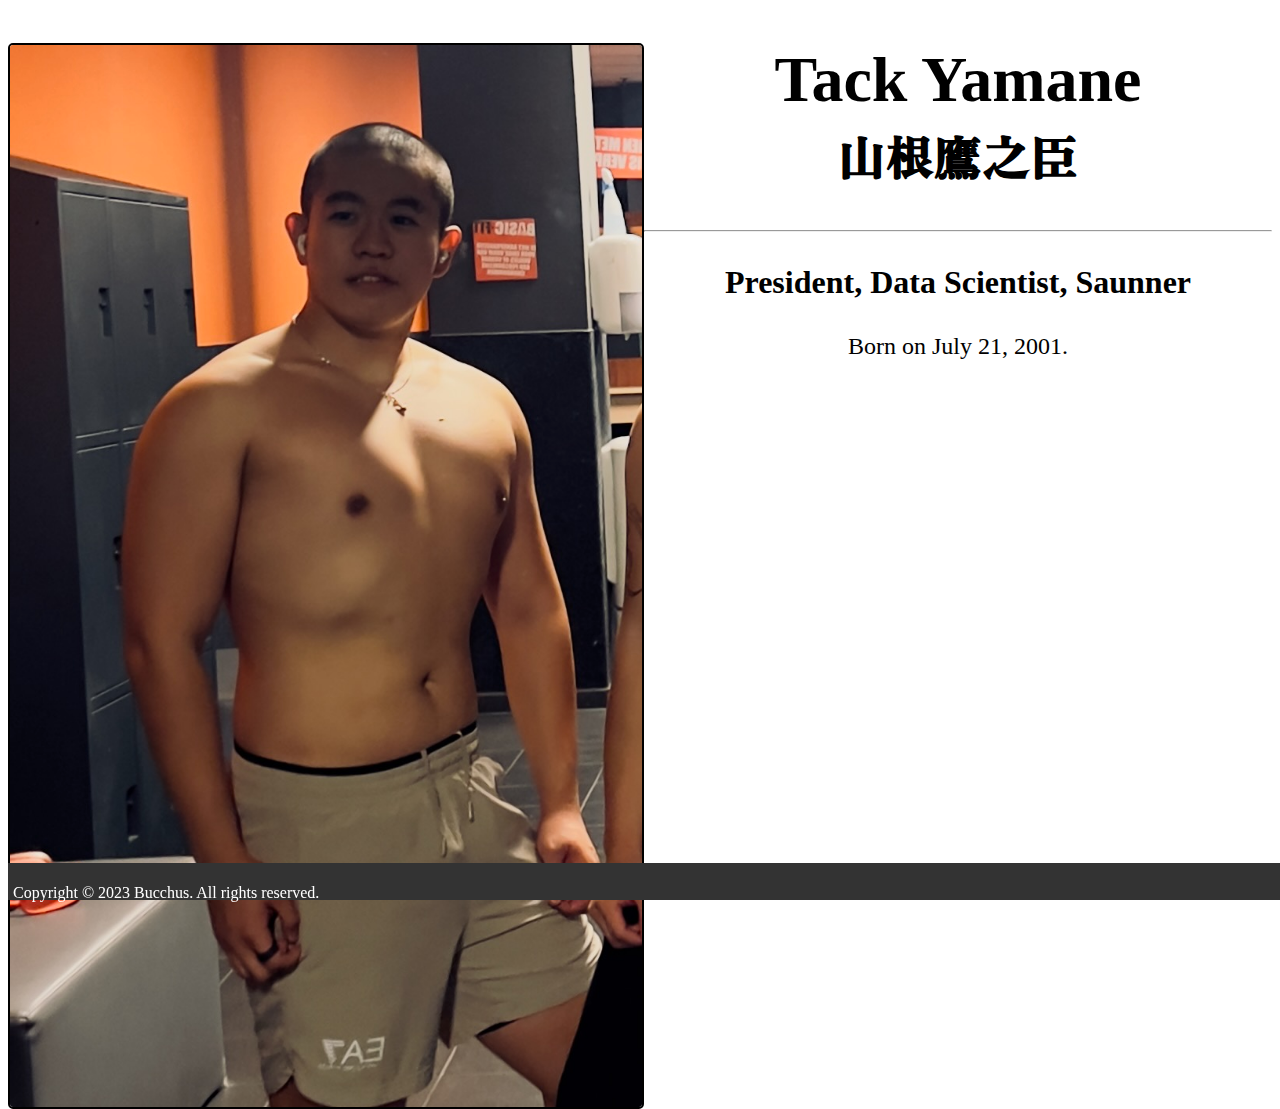
<file: about.html>
<!DOCTYPE html>
<html lang="en">
<head>
    <meta charset="UTF-8">
    <meta name="viewport" content="width=device-width, initial-scale=1.0">
    <title>About</title>
    <link rel="stylesheet", href="about_style.css">
    <link rel="preconnect" href="https://fonts.googleapis.com">
    <link rel="preconnect" href="https://fonts.gstatic.com" crossorigin>
    <link href="https://fonts.googleapis.com/css2?family=AR+One+Sans:wght@500&family=Libre+Baskerville:wght@700&family=Zen+Tokyo+Zoo&display=swap" rel="stylesheet">
    <link rel="preconnect" href="https://fonts.googleapis.com">
    <link rel="preconnect" href="https://fonts.gstatic.com" crossorigin>
    <link href="https://fonts.googleapis.com/css2?family=Young+Serif&display=swap" rel="stylesheet">
    <link rel="preconnect" href="https://fonts.googleapis.com">
    <link rel="preconnect" href="https://fonts.gstatic.com" crossorigin>
    <link href="https://fonts.googleapis.com/css2?family=Merriweather:ital,wght@1,300&family=Young+Serif&display=swap" rel="stylesheet">
    <link rel="preconnect" href="https://fonts.googleapis.com">
    <link rel="preconnect" href="https://fonts.gstatic.com" crossorigin>
    <link href="https://fonts.googleapis.com/css2?family=Merriweather:ital,wght@1,300&family=Noto+Serif:ital@1&family=Young+Serif&display=swap" rel="stylesheet">
    <link rel="preconnect" href="https://fonts.googleapis.com">
    <link rel="preconnect" href="https://fonts.gstatic.com" crossorigin>
    <link href="https://fonts.googleapis.com/css2?family=Merriweather:ital,wght@1,300&family=Noto+Serif:ital@1&family=Young+Serif&family=Zen+Antique&display=swap" rel="stylesheet">
</head>
<body>
    <div class="container">
        <img src="IMG_6034.jpeg" alt="my face">
        <div class="sentences">
            <h1>Tack Yamane</h1>
            <h2>山根鷹之臣</h2>
            <hr>
            <p class="career">President, Data Scientist, Saunner</p>
            <p class="detail">Born on July 21, 2001. </p>
        </div>
        
    </div>
    <footer>
        <p>Copyright &copy; 2023 Bucchus. All rights reserved.</p>
    </footer>
    


</body>
</html>
</file>
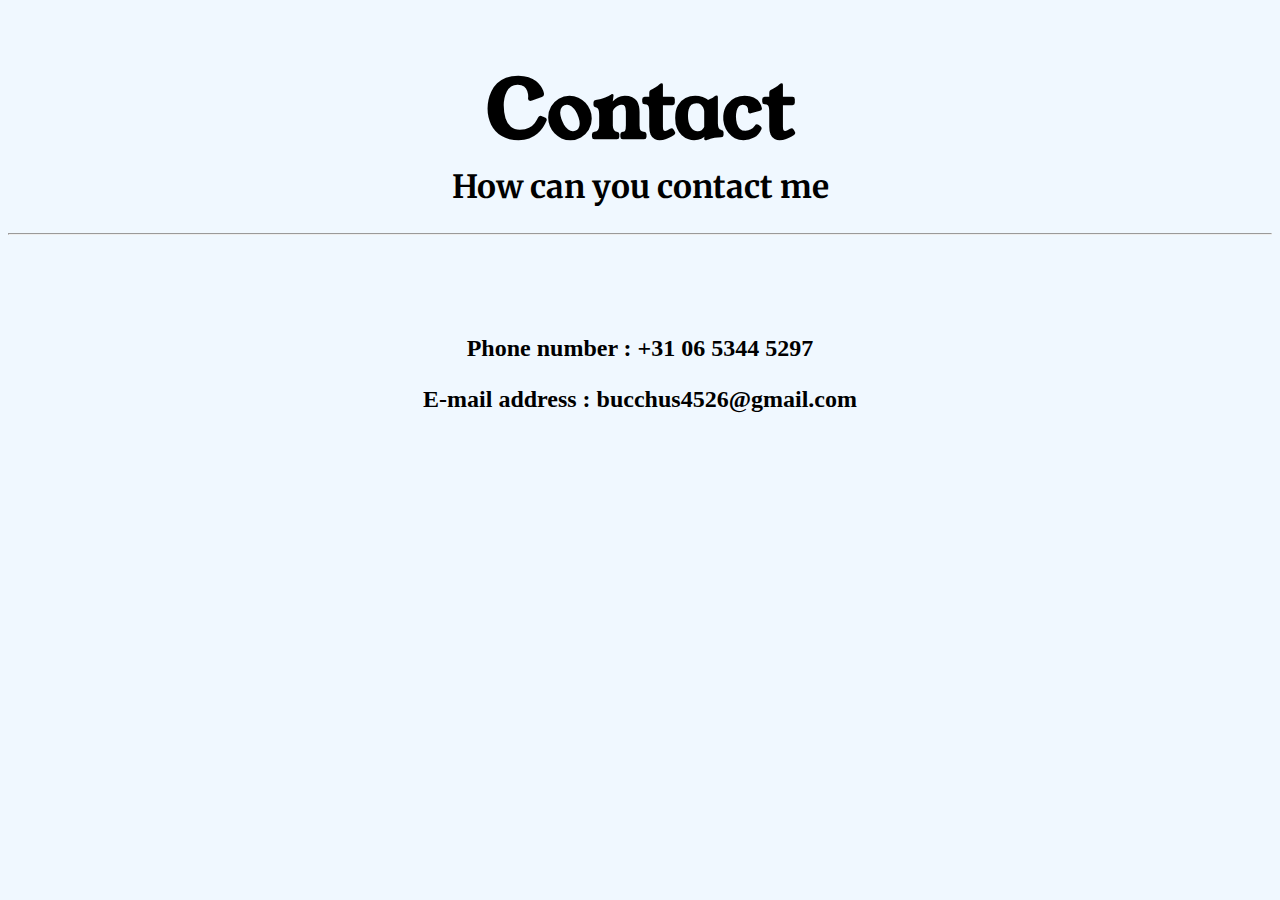
<file: contact.html>
<!DOCTYPE html>
<html lang="en">
<head>
    <meta charset="UTF-8">
    <meta name="viewport" content="width=device-width, initial-scale=1.0">
    <title>Contact</title>
    <link rel="stylesheet" href="contact_style.css">
    <link rel="preconnect" href="https://fonts.googleapis.com">
    <link rel="preconnect" href="https://fonts.gstatic.com" crossorigin>
    <link href="https://fonts.googleapis.com/css2?family=AR+One+Sans:wght@500&family=Libre+Baskerville:wght@700&family=Zen+Tokyo+Zoo&display=swap" rel="stylesheet">
    <link rel="preconnect" href="https://fonts.googleapis.com">
    <link rel="preconnect" href="https://fonts.gstatic.com" crossorigin>
    <link href="https://fonts.googleapis.com/css2?family=Young+Serif&display=swap" rel="stylesheet">
    <link rel="preconnect" href="https://fonts.googleapis.com">
    <link rel="preconnect" href="https://fonts.gstatic.com" crossorigin>
    <link href="https://fonts.googleapis.com/css2?family=Merriweather:ital,wght@1,300&family=Young+Serif&display=swap" rel="stylesheet">
    <link rel="preconnect" href="https://fonts.googleapis.com">
    <link rel="preconnect" href="https://fonts.gstatic.com" crossorigin>
    <link href="https://fonts.googleapis.com/css2?family=Merriweather:ital,wght@1,300&family=Noto+Serif:ital@1&family=Young+Serif&display=swap" rel="stylesheet">
    <link rel="preconnect" href="https://fonts.googleapis.com">
    <link rel="preconnect" href="https://fonts.gstatic.com" crossorigin>
    <link href="https://fonts.googleapis.com/css2?family=Merriweather:ital,wght@1,300&family=Noto+Serif:ital@1&family=Young+Serif&family=Zen+Antique&display=swap" rel="stylesheet">
</head>
<body>
    <h1>Contact</h1>
    <h2>How can you contact me</h2>
    <hr>
    <div>
        <p>Phone number : +31 06 5344 5297</p>
        <p>E-mail address : bucchus4526@gmail.com</p>
    </div>
    
</body>
</html>
</file>
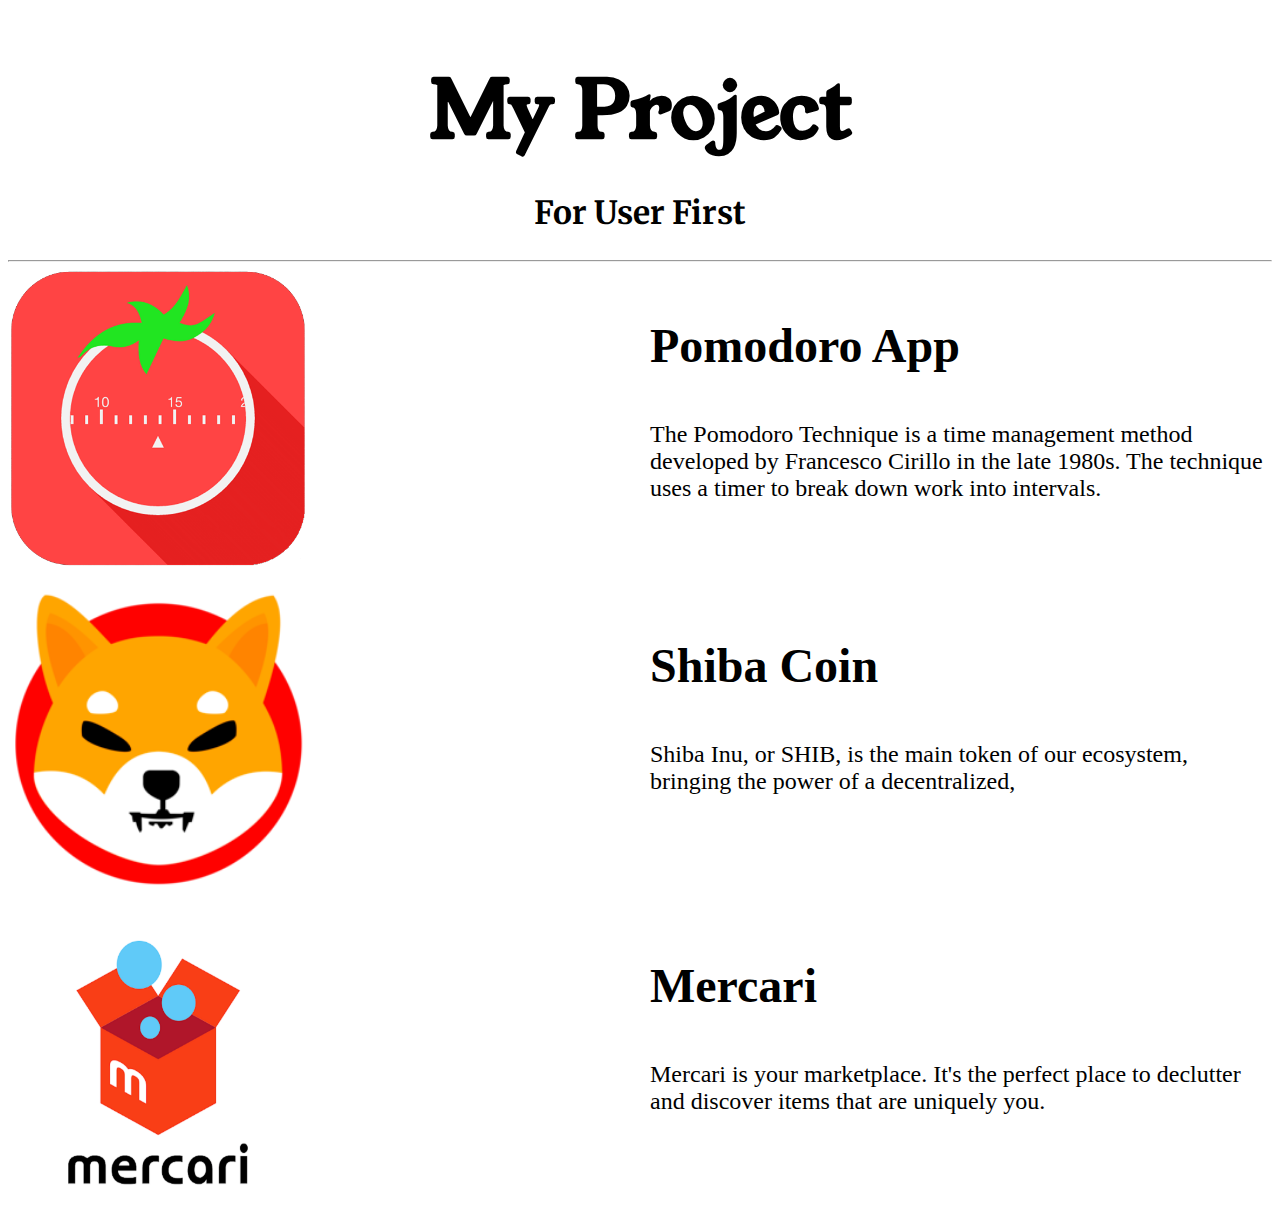
<file: my_project.html>
<!DOCTYPE html>
<html lang="en">
<head>
    <meta charset="UTF-8">
    <meta name="viewport" content="width=device-width, initial-scale=1.0">
    <title>My_project</title>
    <link rel="stylesheet" href="My_project_style.css">
    <link rel="preconnect" href="https://fonts.googleapis.com">
    <link rel="preconnect" href="https://fonts.gstatic.com" crossorigin>
    <link href="https://fonts.googleapis.com/css2?family=AR+One+Sans:wght@500&family=Libre+Baskerville:wght@700&family=Zen+Tokyo+Zoo&display=swap" rel="stylesheet">
    <link rel="preconnect" href="https://fonts.googleapis.com">
    <link rel="preconnect" href="https://fonts.gstatic.com" crossorigin>
    <link href="https://fonts.googleapis.com/css2?family=Young+Serif&display=swap" rel="stylesheet">
    <link rel="preconnect" href="https://fonts.googleapis.com">
    <link rel="preconnect" href="https://fonts.gstatic.com" crossorigin>
    <link href="https://fonts.googleapis.com/css2?family=Merriweather:ital,wght@1,300&family=Young+Serif&display=swap" rel="stylesheet">
    <link rel="preconnect" href="https://fonts.googleapis.com">
    <link rel="preconnect" href="https://fonts.gstatic.com" crossorigin>
    <link href="https://fonts.googleapis.com/css2?family=Merriweather:ital,wght@1,300&family=Noto+Serif:ital@1&family=Young+Serif&display=swap" rel="stylesheet">
    <link rel="preconnect" href="https://fonts.googleapis.com">
    <link rel="preconnect" href="https://fonts.gstatic.com" crossorigin>
    <link href="https://fonts.googleapis.com/css2?family=Merriweather:ital,wght@1,300&family=Noto+Serif:ital@1&family=Young+Serif&family=Zen+Antique&display=swap" rel="stylesheet">
</head>
<body>
    <h1>My Project</h1>
    <h2>For User First</h2>
    <hr>
    <div class="container">
        <img src="app1.png" alt="ex1" class="first">
        <div class="second">
            <h3>Pomodoro App</h3>
            <p>
                The Pomodoro Technique is a time management method developed by Francesco Cirillo in the late 1980s. The technique uses a timer to break down work into intervals.
            </p>
            </div>
        <img src="app2.png" alt="ex2" class="third">
        <div class="fourth">
            <h3>Shiba Coin</h3>
            <p>
                Shiba Inu, or SHIB, is the main token of our ecosystem, bringing the power of a decentralized,
            </p>
        </div>
        <img src="app3.png" alt="ex3" class="fifth">
        <div class="sixth">
            <h3>Mercari</h3>
            <p>
                Mercari is your marketplace. It's the perfect place to declutter and discover items that are uniquely you. 
            </p>
        </div>

        


    </div>
</body>
</html>
</file>
<file: about_style.css>
img{
    float: left;
    width: 50%;
    border: 2px solid ;
    border-radius: 5px;
}
.sentences{
    text-align: center;
}
h1{
    font-size: 4rem;
    margin-bottom: 0;
}
h2{
    margin-top: 3px;
    font-size: 3rem;
    font-family: 'Merriweather', serif;
    font-family: 'Noto Serif', serif;
    font-family: 'Young Serif', serif;
    font-family: 'Zen Antique', serif;
}
.career{
    font-weight: bold;
    font-size: 2rem;
}
.detail{
    font-size: 1.5rem;
}

footer{
    position: fixed;
    bottom: 0;
    width: 100%;
    height: 3%;
    background-color: #333;
    color: #fff;
    padding: 5px;
}
</file>
<file: contact_style.css>
body{
    background-color: aliceblue;
}
h1{
    font-family: 'Young Serif', serif;
    font-size: 5rem;
    text-align: center;
    margin-bottom: 0px;
}
h2{
    margin-top: 0;
    font-family: 'Merriweather', serif;
    font-size: 2rem;
    text-align: center;
}
div{
    margin-top: 100px;
    font-weight: bold;
    font-size: 1.5rem;
    text-align: center;
}
</file>
<file: My_project_style.css>
h1{
    font-family: 'Young Serif', serif;
    font-size: 5rem;
    text-align: center;
    margin-bottom: 0;
}
h2{
    text-align: center;
    font-family: 'Merriweather', serif;
    font-size: 2rem;
}
.container{
    display: grid;
    grid-template-columns: 1fr 1fr;
    grid-template-rows: 300px 300px 300px;
    gap: 20px;
}
img{
    width: 300px;
    height: 300px;
}
h3{
    font-size: 3rem;
}
p{
    font-size: 1.5rem;
}
</file>
